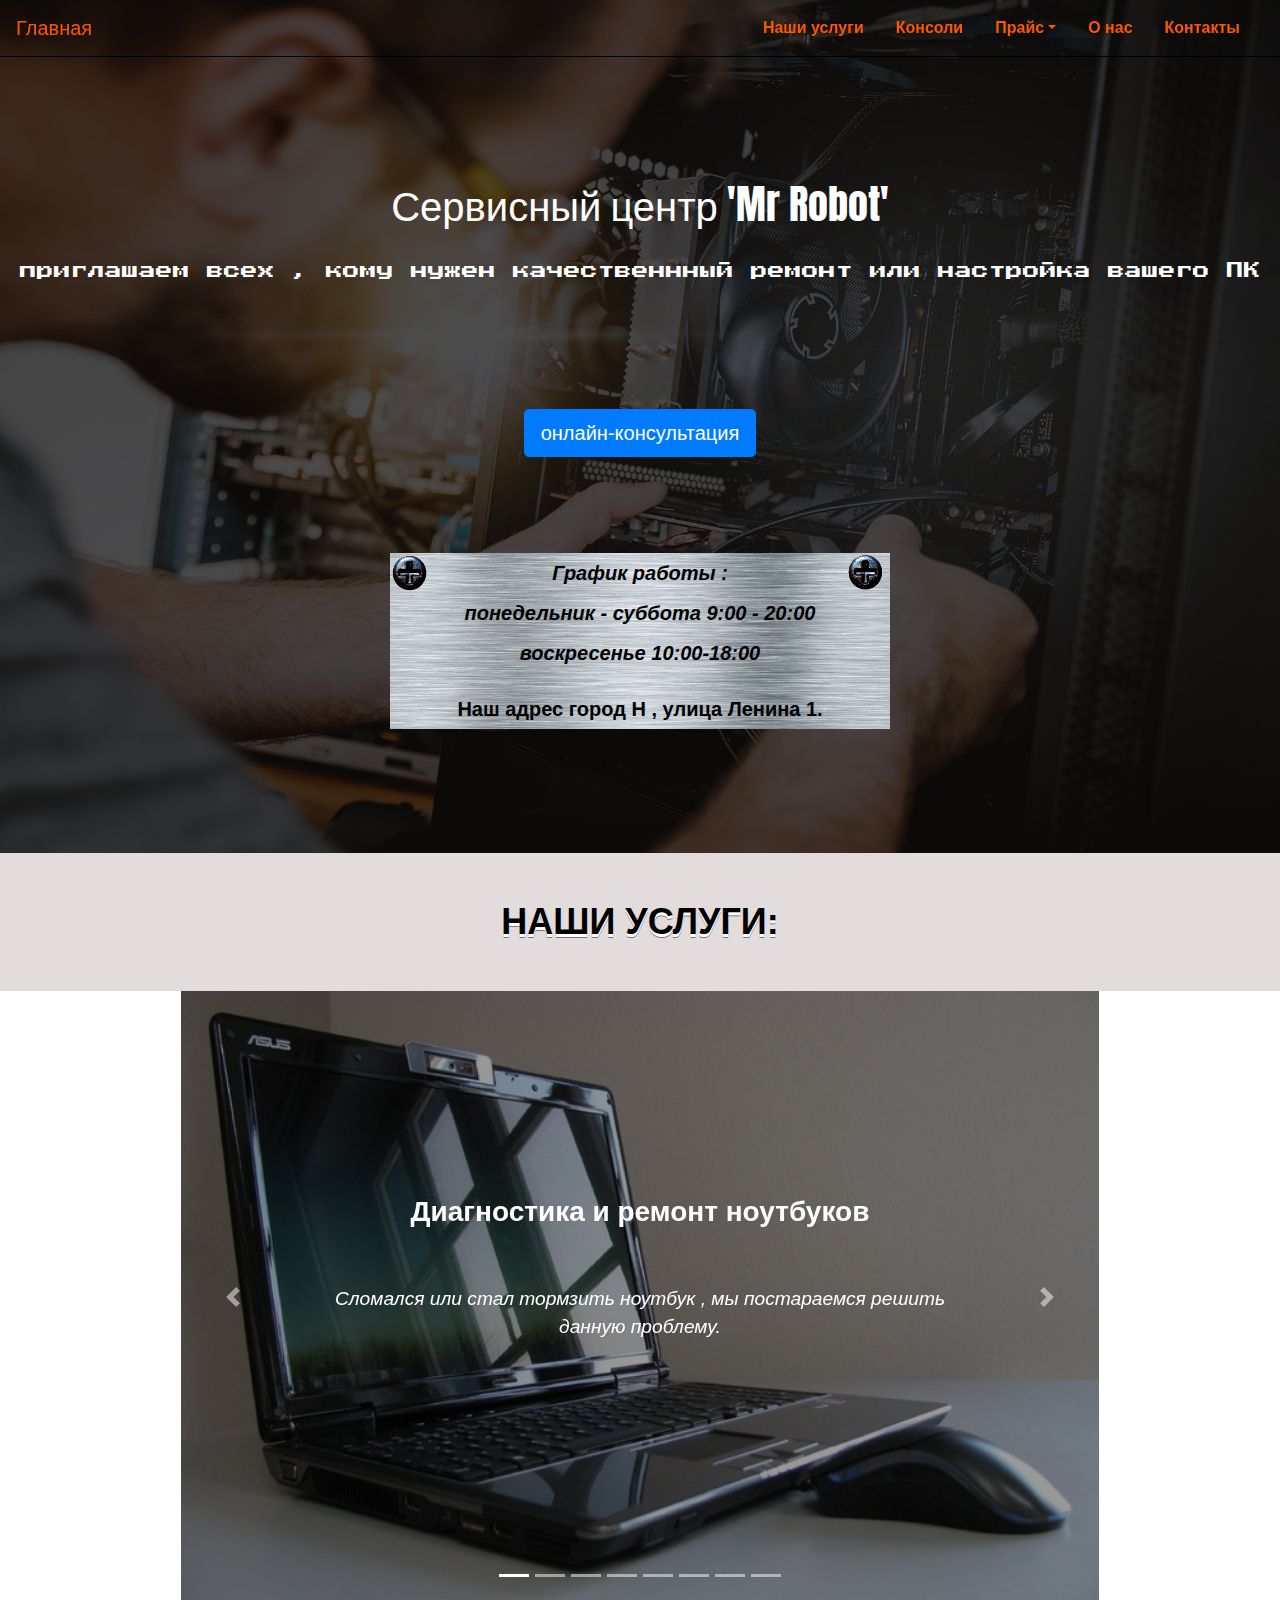
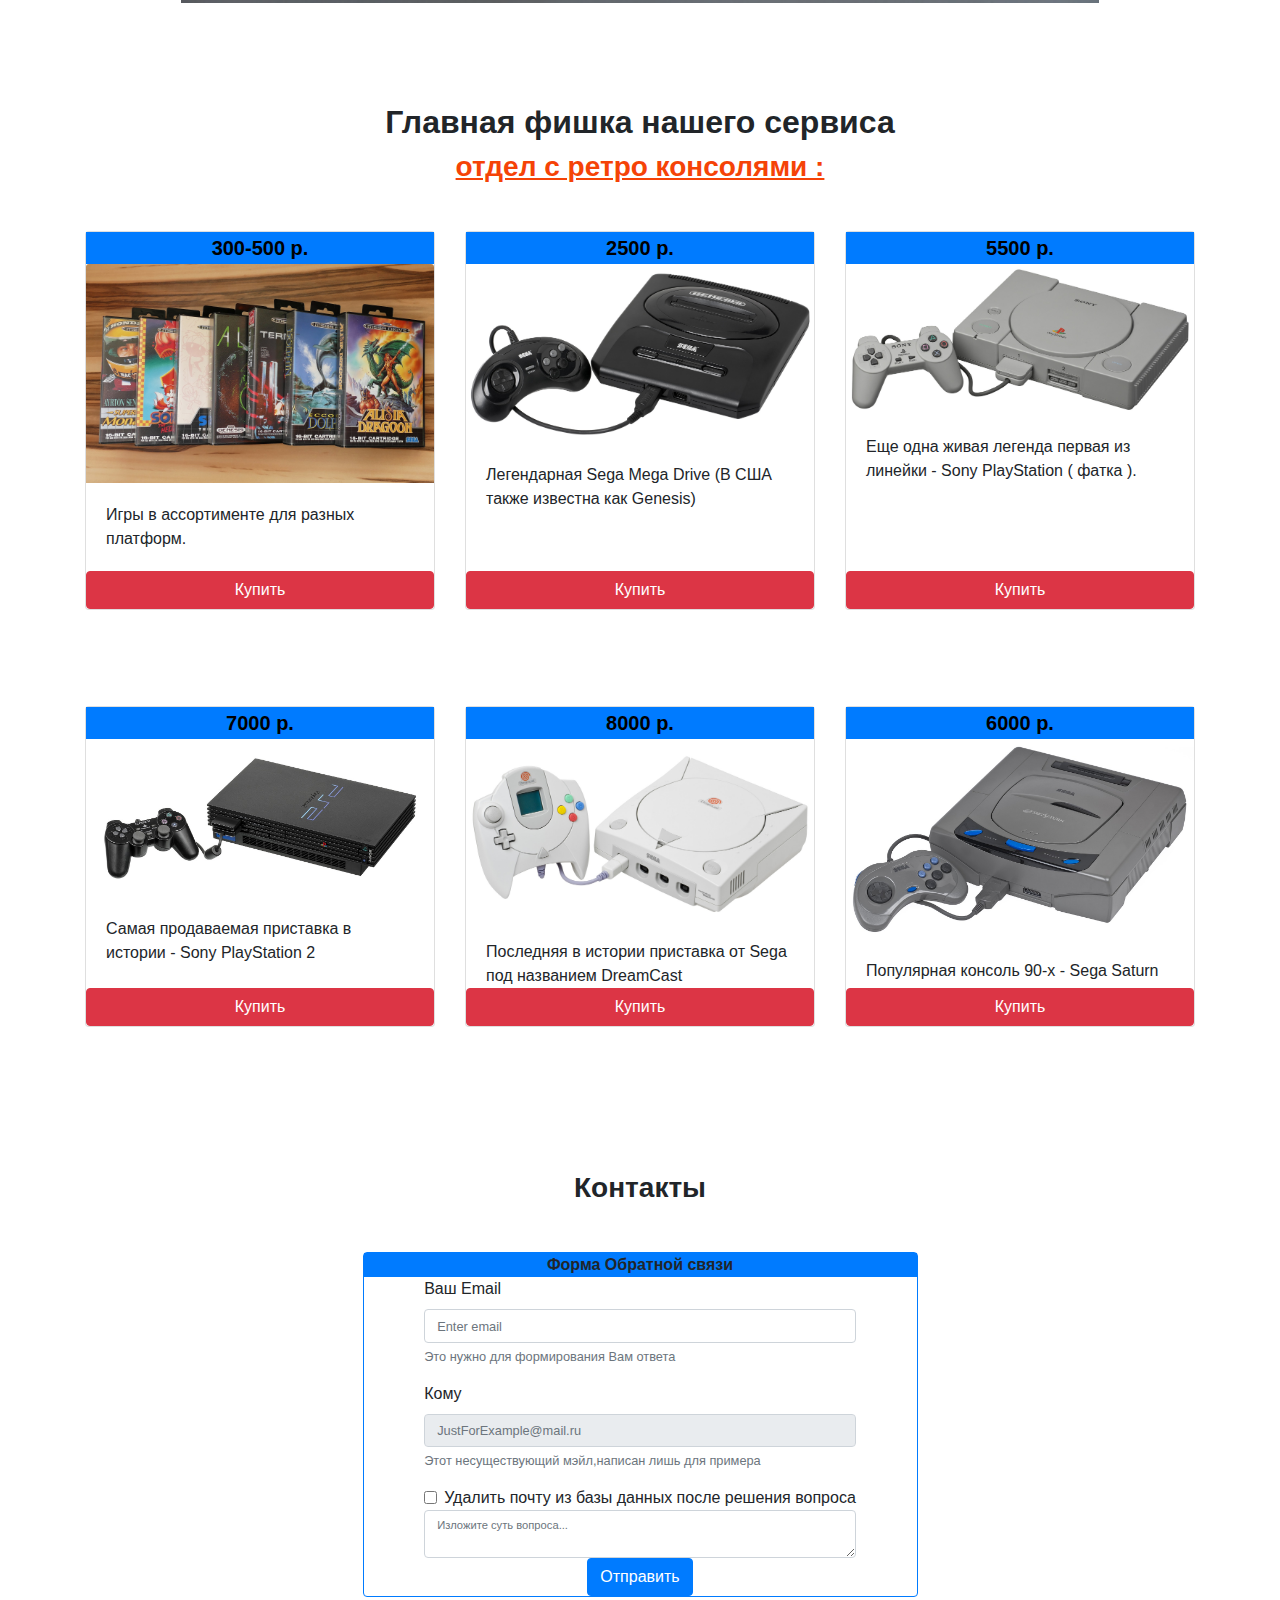
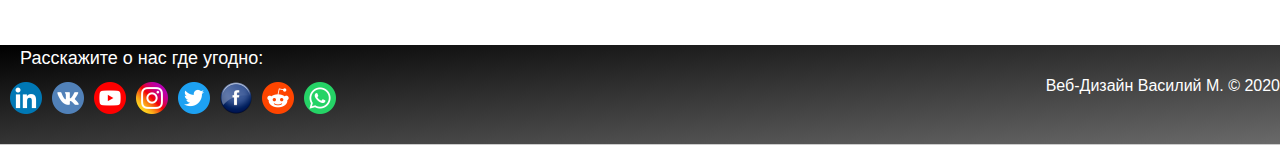
<file: index.html>
<!DOCTYPE html>
<html lang="ru">
<head>
  <!-- Кодировка документа -->
  <meta charset="utf-8">
  <!-- Заголовок страницы -->
  <title>Сервисный центр</title>
  <!-- Подключения таблицы стилей Bootstrap 3 -->
  <link rel="stylesheet" type="text/css" href="css/bootstrap.min.css">
  <!-- Подключение темы со стилями Bootstrap 3 -->

  <link rel="stylesheet" type="text/css" href="css/style.css">
  <!-- Подключение библиотеки jQuery для работы скриптов Bootstrap 3 -->
  
  <link rel="stylesheet" type="text/css" href="css/responsive.css">

  <script src="js/jquery-3.4.1.min.js"></script>
  <!-- Подключение скриптов Bootstrap 3 -->
  <script src="js/bootstrap.min.js"></script>
<script src="js/scripts.js"></script>
</head>
<body>
<div id="garbage_tag" >
    <div  class="modalDialog">
        <a href="#close" title="Закрыть" class="close">X</a><br>
          <p>Это всего лишь демонстрационная страница</p> 
          <p>Конечно , в дальнейшем возможно здесь будет чат-робот, но не сейчас.</p>
          <h3>ПРИЯТНОГО ПРОСМОТРА!</h3>
    </div>
  </div>

<nav class="navbar navbar-expand-md fixed-top">
    <a class="navbar-brand" href="#">Главная</a>
    <button  class="navbar-toggler" type="button" data-toggle="collapse" data-target="#navbarSupportedContent" aria-controls="navbarSupportedContent" aria-expanded="false" aria-label="Toggle navigation">
    <span class="resp_menu_btn_line"></span>
    <span class="resp_menu_btn_line"></span>
    <span class="resp_menu_btn_line"></span> 
    </button>
    <div class="collapse navbar-collapse " id="navbarSupportedContent">
      <ul class="navbar-nav">  
        <li class="nav-item">
          <a class="nav-link " href="#" data-value='services'>Наши услуги</a>
        </li>      
        <li class="nav-item">
          <a class="nav-link " href="#" data-value='prices'>Консоли</a>
        </li>
        <li class="nav-item dropdown">
          <a class="nav-link dropdown-toggle" href="#" id="navbarDropdownMenuLink" data-toggle="dropdown" aria-haspopup="true" aria-expanded="false" data-value=''>
          Прайс</a>
            <ul class="dropdown-menu" aria-labelledby="navbarDropdownMenuLink">
              <li> <a class="dropdown-item " href="#">Услуги по ремонту</a></li>
              <li><a class="dropdown-item " href="#">Установка и настройка ПО</a></li>          
            </ul>
        </li>
        <li class="nav-item">
          <a class="nav-link " href="#" data-value='About'>О нас</a>
        </li>
        <li class="nav-item">
          <a class="nav-link " href="#" data-value='Contacts'>Контакты</a>
        </li>
    </ul> 
  </div>
</nav>
 
<div id="header" style="" >
      <div  class="img_header" style="">
      <img src="images/pc-5737958_1920.jpg" class="img-fluid"></div>
      <div id="bannertext" style="">
        <div class="mt-lg-5 pt-lg-5 pb-0 mb-0" id="About" style="">
          <h1 class="head_caption" style="">Сервисный центр 'Mr Robot'</h1><br/>
          <small class="h4 d-none d-lg-block head_description" style="">приглашаем всех , кому нужен качественнный ремонт или настройка вашего ПК  
          </small><br>  
        </div>
        <div class="but1 pt-lg-5 mt-0 pt-0 pb-lg-5 mt-lg-5"> 
          <a class="btn btn-primary btn-lg" href='#garbage_tag' style="">онлайн-консультация </a> 
        </div>
        <div class="mt-0 mt-xl-5 " style="">
          <small class="h5 font-italic font-weight-bold " style="line-height: 2;" > График работы :<br>
          понедельник - суббота 9:00 - 20:00<br>
          воскресенье 10:00-18:00<br></small>
          <br>
          <div class="h5 font-weight-bold">Наш адрес город Н , улица Ленина 1.</div>
        </div>
      </div>
</div> 
 <div class="scrollup"></div>  
<h1  class="pt-5 pb-5  m-0 " id="services" style="" >Наши услуги:</h1>
  <div class="container">  
    <div id="carouselExampleIndicators" class="carousel slide mr-md-5 ml-md-5 pr-md-5 pl-md-5 p-0 m-0" data-ride="carousel">
      <ol class="carousel-indicators">
        <li data-target="#carouselExampleIndicators" data-slide-to="0" class="active"></li>
        <li data-target="#carouselExampleIndicators" data-slide-to="1"></li>
        <li data-target="#carouselExampleIndicators" data-slide-to="2"></li>
        <li data-target="#carouselExampleIndicators" data-slide-to="3"></li>
        <li data-target="#carouselExampleIndicators" data-slide-to="4"></li>
        <li data-target="#carouselExampleIndicators" data-slide-to="5"></li>
        <li data-target="#carouselExampleIndicators" data-slide-to="6"></li>
        <li data-target="#carouselExampleIndicators" data-slide-to="7"></li>
      </ol>
    <div class="carousel-inner" >
      <div class="carousel-item active"  style="position: relative;">
        <img class="image-fluid" src="images/1.jpg" alt="First slide" style="width:100%; filter:brightness(60%);">
        <div class="carousel-caption  d-md-block"  style="">
        <h3 class="font-weight-bold pb-5">Диагностика и ремонт ноутбуков</h3>
          <p class="desc font-italic">Сломался или стал тормзить ноутбук , мы постараемся решить данную проблему.</p>
        </div>
      </div>    
      <div class="carousel-item" style="">
        <img class="image-fluid" src="images/1.1.jpg" alt="First one slide" style="width: 100%;filter:brightness(60%);"  >
        <div class="carousel-caption  d-md-block">
          <h3 class="font-weight-bold pb-5">Ремонт стационарных ПК</h3>
            <p class="desc font-italic">Вышел из строя ваш стационарный ПК,тогда несите системник.</p>
        </div>
      </div>
      <div class="carousel-item" style="">
        <img class="image-fluid" src="images/2.jpg" alt="Second slide" style="width: 100%;filter:brightness(60%);  ">
        <div class="carousel-caption  d-md-block">
          <h3 class="font-weight-bold pb-5">Настройка безопасной среды</h3>
            <p class="desc font-italic">Если из слов файервол,брадмауэр,антивирус Вы слышали только последнее, приносите свой ПК и мы настроим  безопасную среду.</p>
        </div>
      </div>
      <div class="carousel-item" style="">
        <img class="image-fluid" src="images/3.jpg" alt="Third slide" style="width: 100%; filter:brightness(60%);">
        <div class="carousel-caption  d-md-block">
          <h3 class="font-weight-bold pb-5">Замена экранов</h3>
            <p class="desc font-italic">Треснул экран телефона или планшета , заменим</p>
        </div>
      </div>
      <div class="carousel-item" >
        <img class="image-fluid" src="images/4.jpg" alt="Fourth slide" style="width: 100%; color: black; ">
        <div class="carousel-caption  d-md-block" style="color:black;">
          <h3 class="font-weight-bold pb-5">Установка ОС</h3>
            <p class="desc font-italic font-weight-bold">УСтановка ОС и настройка ПК с нуля.</p>
        </div>
      </div>
      <div class="carousel-item" style="">
        <img class="image-fluid" src="images/5.jpg" alt="Fifth slide" style="width: 100%; filter:brightness(60%);">
        <div class="carousel-caption  d-md-block">
          <h3 class="font-weight-bold pb-5">Замена комплектующих</h3>
            <p class="desc font-italic">Пролили кофе на клавиатуру или хотите проапгредить свой системный блок, поменяем все в лучшем виде. </p>
        </div>
      </div>
      <div class="carousel-item" style="">
        <img class="image-fluid" src="images/6.jpg" alt="Fifth slide" style="width: 100%; filter:brightness(60%);">
        <div class="carousel-caption  d-md-block">
          <h3 class="font-weight-bold pb-5">Ремонт приставок</h3>
            <p class="desc font-italic">Если Вы не заметили, то у нас целый отдел с приставками, мы в этом разбираемся ;)</p>
        </div>
      </div>
      <div class="carousel-item" style="">
        <img class="image-fluid" src="images/7.jpg" alt="Fifth slide" style="width: 100%; filter:brightness(50%);">
        <div class="carousel-caption  d-md-block">
          <h3 class="font-weight-bold pb-5">Ремонт любой электроники</h3>
            <p class="desc font-italic">А вообще наши мастера разбираются не только ПК и смартфонах, у нас специалисты широкого профиля.</p>
        </div>
      </div>
    </div>
    <a class="carousel-control-prev" href="#carouselExampleIndicators" role="button"  data-slide="prev">
    <span class="carousel-control-prev-icon ml-sm-5" aria-hidden="true"></span>
    <span class="sr-only">Previous</span></a>
    <a class="carousel-control-next" href="#carouselExampleIndicators" role="button" data-slide="next">
    <span class="carousel-control-next-icon mr-sm-5" aria-hidden="true"></span>
    <span class="sr-only">Next</span></a>
  </div>

<div class="modal fade" id="exampleModal" tabindex="-1" role="dialog" aria-labelledby="exampleModalLabel" aria-hidden="true">
  <div class="modal-dialog" role="document">
    <div class="modal-content">
      <div class="modal-header">
        <h5 class="modal-title" id="exampleModalLabel">Внимание</h5>
        <button type="button" class="close" data-dismiss="modal" aria-label="Close">
          <span aria-hidden="true">&times;</span>
        </button>
      </div>
      <div class="modal-body">
  Это демонстрационная страница, здесь нельзя ничего купить, единственным её назначением является показать знание верстки и  bootstrap. 
      </div>
      <div class="modal-footer">
        <button type="button" class="btn btn-secondary" data-dismiss="modal">Close</button>
      </div>
    </div>
  </div>
</div>

<div class="ficha ml-0 mr-0 pl-0 pr-0 mb-5 pb-5" style="" >
  <h2 class="text-center  font-weight-bold" id='prices' >Главная фишка нашего сервиса</h2>
     <div class="h3 text-center   mb-5  font-weight-bold" style="color:#f54307;"><u>отдел с ретро консолями :</u></div>
          <div class="card-deck mb-5">
            <div class="card "  >
              <h5 class="card-title font-weight-bold text-center m-0 p-0" style="">300-500 р.</h5>
                <img class="card-img-top" src="images/sega-3005811_1920.jpg" alt="...">
                <div class="card-body " style="">
                        Игры в ассортименте для разных платформ.
                </div>
                <button type="button" class="btn btn-danger" data-toggle="modal" data-target="#exampleModal">Купить
                </button>
            </div>
            <div class="card card1" style="">
              <h5 class="card-title font-weight-bold text-center m-0 p-0" style="background-color: #007bff;color: black;line-height: 2rem;">2500 р.</h5>
                <img class="card-img-top" src="images/video-game-console-2202623_1920.jpg" alt="...">
                <div class="card-body ">Легендарная Sega Mega Drive (В США также известна как  Genesis)
                </div>     
                <button type="button" class="btn btn-danger" data-toggle="modal" data-target="#exampleModal">Купить
                </button>
            </div>
            <div class="card " style="">
              <h5 class="card-title font-weight-bold text-center m-0 p-0" style="background-color: #007bff;color: black;line-height: 2rem;">5500 р.</h5>
                <img class="card-img-top" src="images/video-game-console-2202613_1920.jpg" alt="...">
                <div class="card-body pb-0" >
      Еще одна живая легенда первая  из линейки - Sony PlayStation ( фатка ).
                </div>    
                <button type="button" class="btn btn-danger" data-toggle="modal" data-target="#exampleModal">Купить
                </button>
            </div>
        </div>
        <div class="card-deck mb-5 pt-5">
          <div class="card " style="" >
            <h5 class="card-title font-weight-bold text-center m-0 p-0" style="background-color: #007bff;color: black;line-height: 2rem;">7000 р.</h5>
              <img class="card-img-top" src="images/video-game-console-2202637_1280.jpg" alt="...">
                <div class="card-body pb-0" style="">
       Самая продаваемая приставка в истории - Sony PlayStation 2
                </div>
                <button type="button" class="btn btn-danger" data-toggle="modal" data-target="#exampleModal">Купить
                </button>
          </div>
          <div class="card" style="">
            <h5 class="card-title font-weight-bold text-center" style="background-color: #007bff;color: black;line-height: 2rem;">8000 р.</h5>
              <img class="card-img-top" src="images/video-game-console-2202546_1920.jpg" alt="...">
                <div class="card-body pb-0">Последняя в истории приставка от Sega под названием DreamCast
                </div>    
                <button type="button" class="btn btn-danger" data-toggle="modal" data-target="#exampleModal">Купить
                </button>
          </div>
          <div class="card" style="">
            <h5 class="card-title font-weight-bold text-center m-0 p-0" style="background-color: #007bff;color: black;line-height: 2rem;">6000 р.</h5>
              <img class="card-img-top" src="images/video-game-console-2202630_1280.jpg" alt="...">
                <div class="card-body pb-0">Популярная консоль 90-х - Sega Saturn
                </div>     
                <button type="button" class="btn btn-danger" data-toggle="modal" data-target="#exampleModal">Купить
                </button>
          </div>
        </div>
      </div>

  <div id="ModalWindow"> </div>
  
    <h3 class="text-center font-weight-bold"> Контакты </h3>
      <div  class='row justify-content-center text-center border border-primary rounded col-6 mb-5 mt-5 pr-0 pl-0' id="Contacts" style="margin: 0 auto;"><div class="bg-primary p-0 m-0" style="width: 100%;"><strong>Форма Обратной связи</strong></div>
      
          <form>
            <div class="form-group text-left">
              <label for="exampleInputEmail1" >Ваш Email</label>
              <input style="font-size: 0.8rem; " type="email" class="form-control" id="exampleInputEmail1" aria-describedby="emailHelp" placeholder="Enter email">
              <small id="emailHelp" class="form-text text-muted">Это нужно для формирования Вам ответа</small>
            </div>
            <div class="form-group text-left" >
              <label for="exampleInputEmail1">Кому</label>
              <input type="email" class="form-control" id="exampleInputEmail1" aria-describedby="emailHelp" placeholder="JustForExample@mail.ru" disabled style="font-size: 0.8rem; ">
              <small id="emailHelp" class="form-text text-muted">Этот несуществующий мэйл,написан лишь для примера</small>
            </div>
          <div class="form-check">
            <input type="checkbox" class="form-check-input" id="exampleCheck1">
            <label class="form-check-label" for="exampleCheck1">Удалить почту из базы данных после решения вопроса</label>
          </div>
          <textarea class="form-control" id="exampleFormControlTextarea1" rows="2" placeholder="Изложите суть вопроса..." style="font-size: 0.7rem;"></textarea>
          <button type="onsubmit"  class="btn btn-primary suc" onclick="return false">Отправить</button>
        </form>
      
    </div>

</div>
<footer class="footer">
  <div class="description" style="padding-left: 20px;">Расскажите о нас где угодно:</div>
    <div class="social_panel">  
        <div class='icons'>
          <a href="https://plus.google.com/" >
            <img src="images/icons/iconfinder_2018_social_media_popular_app_logo_linkedin_3225190.png" target="blank" class="pic">
          </a>
        </div>
        <div class='icons'>
          <a href="https://www.vk.com">
            <img src="images/icons/iconfinder_2018_social_media_popular_app_logo_vkontakte_3225181.png" target="blank" class="pic">
          </a>
        </div>
        <div class='icons'>
          <a  href="https://www.youtube.com/">
            <img src="images/icons/iconfinder_2018_social_media_popular_app_logo_youtube_3225180.png" target="blank" class="pic">
          </a>
        </div>
        <div class='icons'>
          <a  href="https://www.instagram.com" target="blank">
            <img src="images/icons/iconfinder_2018_social_media_popular_app_logo_instagram_3225191.png" class="pic">
          </a>
        </div>
        <div class='icons'>
          <a  href="https://www.twitter.com" target="blank">
            <img src="images/icons/iconfinder_2018_social_media_popular_app_logo_twitter_3225183.png" class="pic">
          </a>
        </div>
        <div class='icons'>
          <a  href="https://www.facebook.com" target="blank">
            <img src="images/icons/facebook_256.png" class="pic">
          </a>
        </div>
        <div class='icons'>
          <a  href="https://www.reddit.com" target="blank">
            <img src="images/icons/iconfinder_2018_social_media_popular_app_logo_reddit_3225187.png" class="pic">
          </a>
        </div>
        <div class='icons'>
          <a  href="https://www.whatsapp.com" target="blank">
            <img src="images/icons/iconfinder_2018_social_media_popular_app_logo-whatsapp_3225179.png" class="pic">
          </a>
        </div>
      </div>  
    <div class="copyright">Веб-Дизайн Василий М. &copy; 2020 </div>
  </footer>

    <script type="text/javascript">
        $(".navbar-nav li>a").click(function(){
          $("body,html").animate({
          scrollTop:$("#" + $(this).data('value')).offset().top
        },1000)
      })
    </script>

  </body>
</html>
</file>
<file: css/style.css>
*, ::after, ::before {
 -webkit-box-sizing: border-box;
 -moz-box-sizing: border-box;
  box-sizing: border-box;
}


@font-face {
  font-family: 'Anton';
  src: url('../fonts/Anton-Regular.ttf') format('truetype');
}

@font-face {
  font-family: 'PressStart2';
  src: url('../fonts/PressStart2P-Regular.ttf') format('truetype');
}
.head_caption
{font-family: 'Anton' , sans-serif; }

.head_description {
  font-size:1.3vw;color: white; 
font-family: 'PressStart2' , sans-serif;
}

.but1 a:hover {
	background-color: #3d26ff;
	border: 1px  solid #3d26ff;
}

.navbar-brand:hover {
	color:white;

}

.navbar{
	  border-bottom: 1px solid black;
}

.nav-link , .navbar-brand{
	color: #ff5500;
	cursor: pointer;

}

.nav-link{
	margin-right: 1em !important;
  font-weight: 600;
}

.nav-link:hover{
	background: white;
	color: #ff5500;
}

.navbar-collapse{
	justify-content: flex-end;
}

.navbar-toggler{
	background:#fff !important;
}

/*.bg-dark{
	background-color:#343a40!important
}
.bg-primary{
	background-color:#343a40!important
}*/

.dropdown-item:hover {
  background: #1836f5;
  color: 	#f4f4f4;
}

.img_header {
  filter:brightness(30%);
}

#header {
  position: relative;
}

#bannertext {
  position:absolute; 
  top:10%; 
  width:100%; 
  text-align:center; 
  color:white;  
}
 
.resp_menu_btn_line {
	display: block;
	height: 3px;
	width: 20px;
	margin-bottom: 3px;
	background: #000;
}

.resp_menu_btn_line:last-child {
	margin-bottom: 0px;
}

div .carousel-caption {
  position: absolute; top:30%;
}

.desc {
  font-size: 1.2rem;
}


.ficha {margin-top: 100px;}



#garbage_tag{
  font-size:105%;

  position:  fixed;
  display: none;
  top: 0;
  right: 0;
  bottom: 0;
  left: 0;
  background: rgba(0,0,0,0.9);
  z-index: 100;
}

#garbage_tag:target {
  display: block;
}


#garbage_tag_1{
  position:  fixed;
  top: 0;
  right: 0;
  bottom: 0;
  left: 0;
  background: rgba(0,0,0,0.9);
  z-index: 100;
}


.mt-xl-5 {
  margin-right: auto;
  width: 500px;
  display: inline-block;
  background: url('../images/metal-2069115_1920.jpg');
  background-size: cover;
  color:black;
}

#services {
  background-color:  #e3dcdc;
  text-align: center;   margin: 1em 0 0.5em 0;
  color: black;
  font-weight: bold;
  font-family: 'Ultra', sans-serif;  
  font-size: 36px;
  line-height: 42px;
  text-transform: uppercase;
  text-shadow: 0 3px white, 0 4px #777;  
}

.modalDialog   {
  height: 200px;
  color: white;    
  width: 400px;
  margin: 10% auto;
  padding: 5px 20px 13px 20px;
  border-radius: 10px;
  border:3px solid gray;
  background: #fff;
  background: -moz-linear-gradient(#5d02b8, #712ab8);
  background: -webkit-linear-gradient(#5d02b8, #712ab8);
  background: -o-linear-gradient(#5d02b8, #712ab8);
}

.scrollup {
background: url(../images/icons/iconfinder_Rounded-01_2024671.png)no-repeat center center;
  z-index: 1000;
  position:fixed;
  bottom:30px;
  right: 60px; 
  width: 40px;
  height: 40px;
}

.scrollup:hover {
  cursor:pointer;
}

#successMessage   {
  text-align: center;
  margin: 20% auto;
  width: 50%
}



.card-title {
  line-height: 2rem;
  background-color: #007bff; 
  color: black;
}

.footer {
  width: 100%;
  margin-left:0px;
  margin-right:0px;
  height: 100px;
  border-bottom: 1px solid #ccc;
  background-color: #000;
  background-image: linear-gradient(to bottom right,black,lightgrey 200% ); 
}

.social_panel{
  display: flex;
}

.copyright {
  color: white;
  text-align:right;
  font-size: 16px;
  margin-top:-40px;
  font-weight: 300;
}

.description {
  margin-bottom: 10px;
  font-size:  18px;
  color: white;
  }

.pic{
  max-height: 100%;
  max-width: 100%;
}

.icons {
  margin-left: 10px;
  width: 2rem;
  height:2rem;
  -webkit-transition: .3s;
  -moz-transition: .3s;
  transition: .3s;
}

.icons:hover {
  -webkit-filter: brightness(40%);
  filter: brightness(40%);
  -moz-filter: brightness(40%);
}
</file>
<file: css/responsive.css>
@media screen and (max-width: 468px) { 
  #about {
    font-size: 10px;
  }
}
</file>
